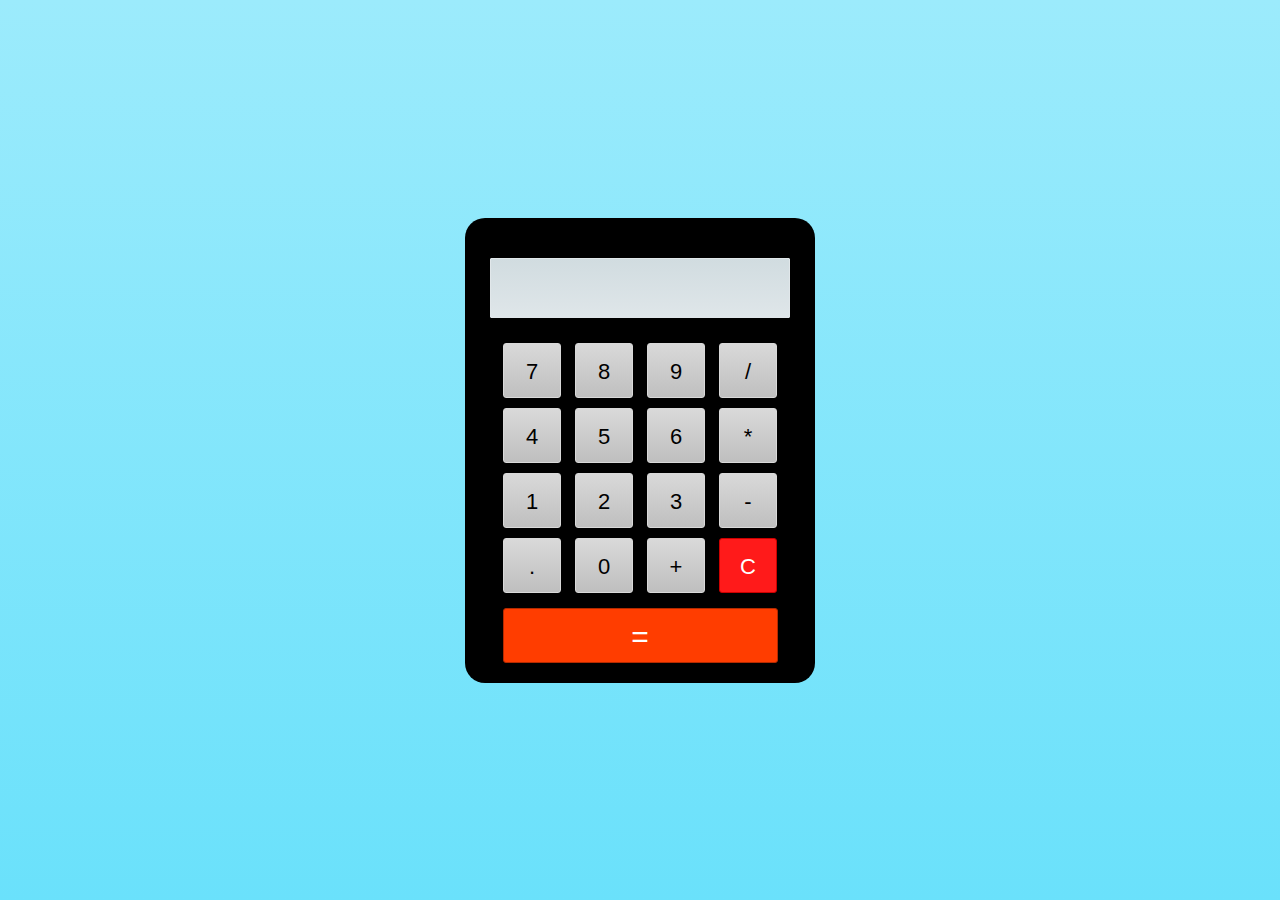
<file: Task4/index.html>
<!DOCTYPE html>
<!-- Created By CodingNepal -->
<html lang="en" dir="ltr">
   <head>
      <meta charset="utf-8">
      <!-- Somehow I got an error, so I comment the title, just uncomment to show -->
      <!-- <title>Calculator</title> -->
      <link rel="stylesheet" href="style.css">
      <script src="https://code.jquery.com/jquery-3.4.1.js"></script>
   </head>
   <body>
      <div class="center">
         <form name="forms">
            <input type="text" id="display" name="display" disabled>
            <div class="buttons">
               <input type="button" id="seven" value="7">
               <input type="button" id="eight" value="8">
               <input type="button" id="nine" value="9">
               <input type="button" id="divide" value="/"><br>
               <input type="button" id="four" value="4">
               <input type="button" id="five" value="5">
               <input type="button" id="six" value="6">
               <input type="button" id="multi" value="*"><br>
               <input type="button" id="one" value="1">
               <input type="button" id="two" value="2">
               <input type="button" id="three" value="3">
               <input type="button" id="subs" value="-"><br>
               <input type="button" id="dot" value=".">
               <input type="button" id="zero" value="0">
               <input type="button" id="add" value="+">
               <input type="button" id="clear" value="C"><br>
               <input type="button" id="equal" value="=">
            </div>
         </form>
      </div>
      <script>
         $(document).ready(function(){
           $('#one').click(function(){
             document.forms.display.value += 1;
           });
           $('#two').click(function(){
             document.forms.display.value += 2;
           });
           $('#three').click(function(){
             document.forms.display.value += 3;
           });
           $('#four').click(function(){
             document.forms.display.value += 4;
           });
           $('#five').click(function(){
             document.forms.display.value += 5;
           });
           $('#six').click(function(){
             document.forms.display.value += 6;
           });
           $('#seven').click(function(){
             document.forms.display.value += 7;
           });
           $('#eight').click(function(){
             document.forms.display.value += 8;
           });
           $('#nine').click(function(){
             document.forms.display.value += 9;
           });
           $('#zero').click(function(){
             document.forms.display.value += 0;
           });
           $('#add').click(function(){
             document.forms.display.value += '+';
           });
           $('#subs').click(function(){
             document.forms.display.value += '-';
           });
           $('#multi').click(function(){
             document.forms.display.value += '*';
           });
           $('#divide').click(function(){
             document.forms.display.value += '/';
           });
           $('#dot').click(function(){
             document.forms.display.value += '.';
           });
           $('#equal').click(function(){
             if (display.value == "") {
               alert("Please enter any numbers to calculate!");
             }else{
               document.forms.display.value =
               eval(document.forms.display.value);
             }
           });
           $('#clear').click(function(){
             document.forms.display.value = "";
           });
         })
      </script>
   </body>
</html>
</file>
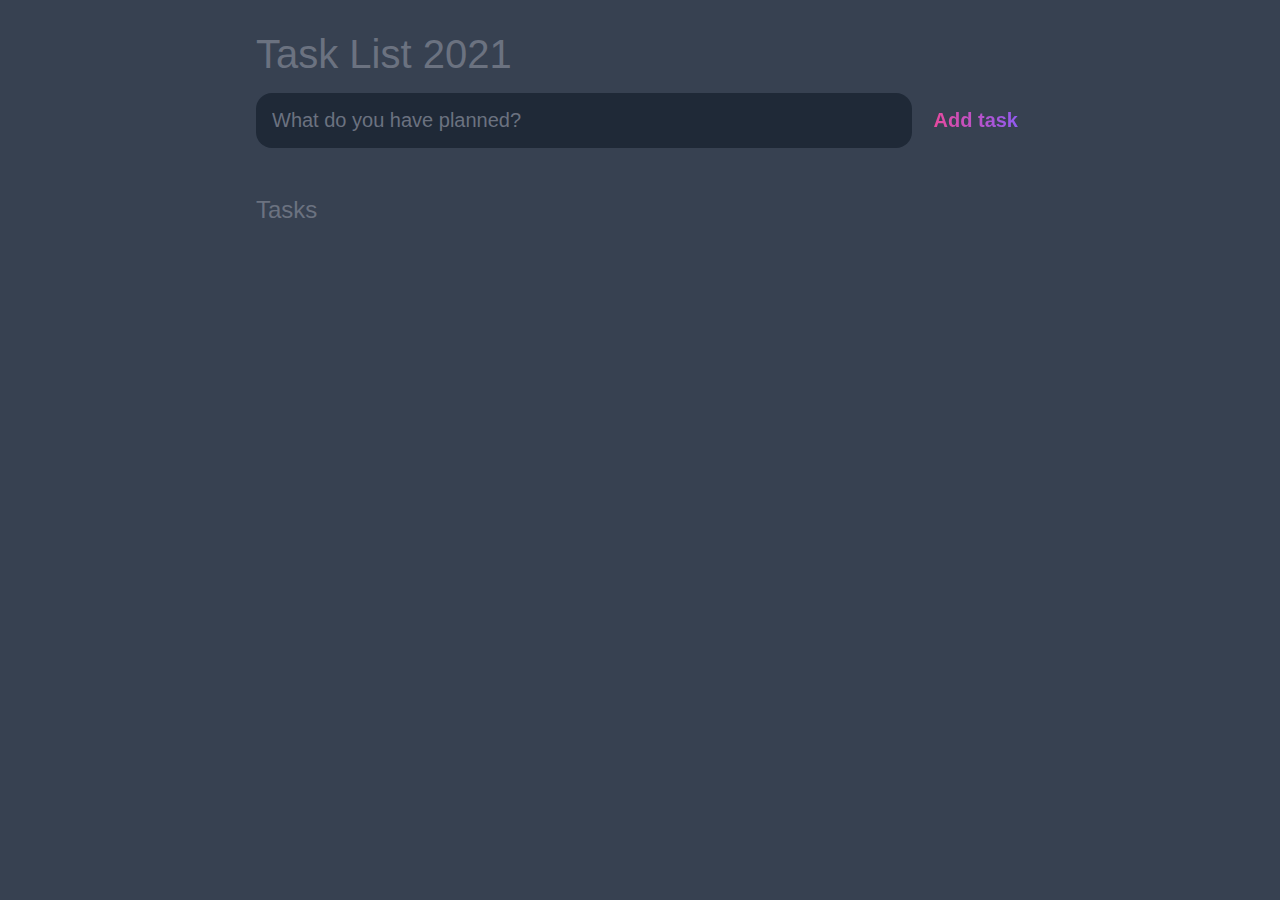
<file: YT LGM/Index.html>
<!DOCTYPE html>
<html lang="en">
<head>
	<meta charset="UTF-8">
	<meta http-equiv="X-UA-Compatible" content="IE=edge">
	<meta name="viewport" content="width=device-width, initial-scale=1.0">
	<title>Task List 2021</title>

	<link rel="stylesheet" href="main.css" />
</head>
<body>
	
	<header>
		<h1>Task List 2021</h1>
		<form id="new-task-form">
			<input 
				type="text" 
				name="new-task-input" 
				id="new-task-input" 
				placeholder="What do you have planned?" />
			<input 
				type="submit"
				id="new-task-submit" 
				value="Add task" />
		</form>
	</header>
	<main>
		<section class="task-list">
			<h2>Tasks</h2>

			<div id="tasks">

				<!-- <div class="task">
					<div class="content">
						<input 
							type="text" 
							class="text" 
							value="A new task"
							readonly>
					</div>
					<div class="actions">
						<button class="edit">Edit</button>
						<button class="delete">Delete</button>
					</div>
				</div> -->

			</div>
		</section>
	</main>

	<script src="main.js"></script>
</body>
</html>
</file>
<file: Task4/style.css>
*{
    margin: 0;
    padding: 0;
    outline: none;
    box-sizing: border-box;
  }
  body{
    font-family: montserrat;
    display: flex;
    text-align: center;
    justify-content: center;
    align-items: center;
    min-height: 100vh;
    background: linear-gradient(#9cebfc,#6ae1fb);
  }
  .center{
    /* display: none; */
    width: 350px;
    background: black;
    border-radius: 20px;
  }
  input[type="text"]{
    height: 60px;
    width: 300px;
    margin-top: 40px;
    border-radius: 1px;
    border: 1px solid #e1e7ea;
    color: black;
    font-size: 22px;
    font-weight: bold;
    text-align: right;
    padding-right: 20px;
    background: linear-gradient(#d1dce0,#dfe6e9);
  }
  form .buttons{
    width: 300px;
    margin: 10px 25px 0 25px;
    padding: 10px 0;
  }
  input[type="button"]{
    width: 58px;
    height: 55px;
    margin: 5px;
    font-size: 22px;
    line-height: 55px;
    border-radius: 3px;
    border: 1px solid #d9d9d9;
    background: linear-gradient(#d9d9d9, #bfbfbf);
  }
  input[type="button"]:hover{
    transition: .5s;
    background: linear-gradient(#bfbfbf, #d9d9d9);
  }
  input#clear{
    background: #ff1a1a;
    border: 1px solid #cc0000;
    color: white;
  }
  input#equal{
    width: 275px;
    margin: 10px 0 10px 0;
    font-size: 30px;
    color: white;
    background: #ff3d00;
    border: 1px solid #b32a00;
    {
        margin:0;
        padding:0;
        outline:none;
        box-sizing: border-box;
      }
      body{
        font-family: montserrat;
        display: flex;
        text-align: center;
        justify-content: center;
        align-items: center;
        min-height: 100vh;
        background: linear-gradient(#9cebfc,#6ae1fb);
      }
      .center{
        /* display: none; */
        width: 350px;
        background: black;
        border-radius: 20px;
      }
      input[type="text"]{
        height: 60px;
        width: 300px;
        margin-top: 40px;
        border-radius: 1px;
        border: 1px solid #e1e7ea;
        color: black;
        font-size: 22px;
        font-weight: bold;
        text-align: right;
        padding-right: 20px;
        background: linear-gradient(#d1dce0,#dfe6e9);
      }
      form .buttons{
        width: 300px;
        margin: 10px 25px 0 25px;
        padding: 10px 0;
      }
      input[type="button"]{
        width: 58px;
        height: 55px;
        margin: 5px;
        font-size: 22px;
        line-height: 55px;
        border-radius: 3px;
        border: 1px solid #d9d9d9;
        background: linear-gradient(#d9d9d9, #bfbfbf);
      }
      input[type="button"]:hover{
        transition: .5s;
        background: linear-gradient(#bfbfbf, #d9d9d9);
      }
      input#clear{
        background: #ff1a1a;
        border: 1px solid #cc0000;
        color: white;
      }
      input#equal{
        width: 275px;
        margin: 10px 0 10px 0;
        font-size: 30px;
        color: white;
        background: #ff3d00;
        border: 1px solid #b32a00;
      }
</file>
<file: YT LGM/main.css>
:root {
	--dark: #374151;
	--darker: #1F2937;
	--darkest: #111827;
	--grey: #6B7280;
	--pink: #EC4899;
	--purple: #8B5CF6;
	--light: #EEE;
}

* {
	margin: 0;
	box-sizing: border-box;
	font-family: "Fira sans", sans-serif;
}

body {
	display: flex;
	flex-direction: column;
	min-height: 100vh;
	color: #FFF;
	background-color: var(--dark);
}

header {
	padding: 2rem 1rem;
	max-width: 800px;
	width: 100%;
	margin: 0 auto;
}

header h1{ 
	font-size: 2.5rem;
	font-weight: 300;
	color: var(--grey);
	margin-bottom: 1rem;
}

#new-task-form {
	display: flex;;
}

input, button {
	appearance: none;
	border: none;
	outline: none;
	background: none;
}

#new-task-input {
	flex: 1 1 0%;
	background-color: var(--darker);
	padding: 1rem;
	border-radius: 1rem;
	margin-right: 1rem;
	color: var(--light);
	font-size: 1.25rem;
}

#new-task-input::placeholder {
	color: var(--grey);
}

#new-task-submit {
	color: var(--pink);
	font-size: 1.25rem;
	font-weight: 700;
	background-image: linear-gradient(to right, var(--pink), var(--purple));
    -webkit-background-clip: text;
            background-clip: text;
    -webkit-text-fill-color: transparent;
	cursor: pointer;
	transition: 0.4s;
}

#new-task-submit:hover {
	opacity: 0.8;
}

#new-task-submit:active {
	opacity: 0.6;
}

main {
	flex: 1 1 0%;
	max-width: 800px;
	width: 100%;
	margin: 0 auto;
}

.task-list {
	padding: 1rem;
}

.task-list h2 {
	font-size: 1.5rem;
	font-weight: 300;
	color: var(--grey);
	margin-bottom: 1rem;
}

#tasks .task {
	display: flex;
	justify-content: space-between;
	background-color: var(--darkest);
	padding: 1rem;
	border-radius: 1rem;
	margin-bottom: 1rem;
}

.task .content {
	flex: 1 1 0%;
}

.task .content .text {
	color: var(--light);
	font-size: 1.125rem;
	width: 100%;
	display: block;
	transition: 0.4s;
}

.task .content .text:not(:read-only) {
	color: var(--pink);
}

.task .actions {
	display: flex;
	margin: 0 -0.5rem;
}

.task .actions button {
	cursor: pointer;
	margin: 0 0.5rem;
	font-size: 1.125rem;
	font-weight: 700;
	text-transform: uppercase;
	transition: 0.4s;
}

.task .actions button:hover {
	opacity: 0.8;
}

.task .actions button:active {
	opacity: 0.6;
}

.task .actions .edit {
	background-image: linear-gradient(to right, var(--pink), var(--purple));
    -webkit-background-clip: text;
            background-clip: text;
    
	-webkit-text-fill-color: transparent;
}

.task .actions .delete {
	color: crimson;
}
</file>
